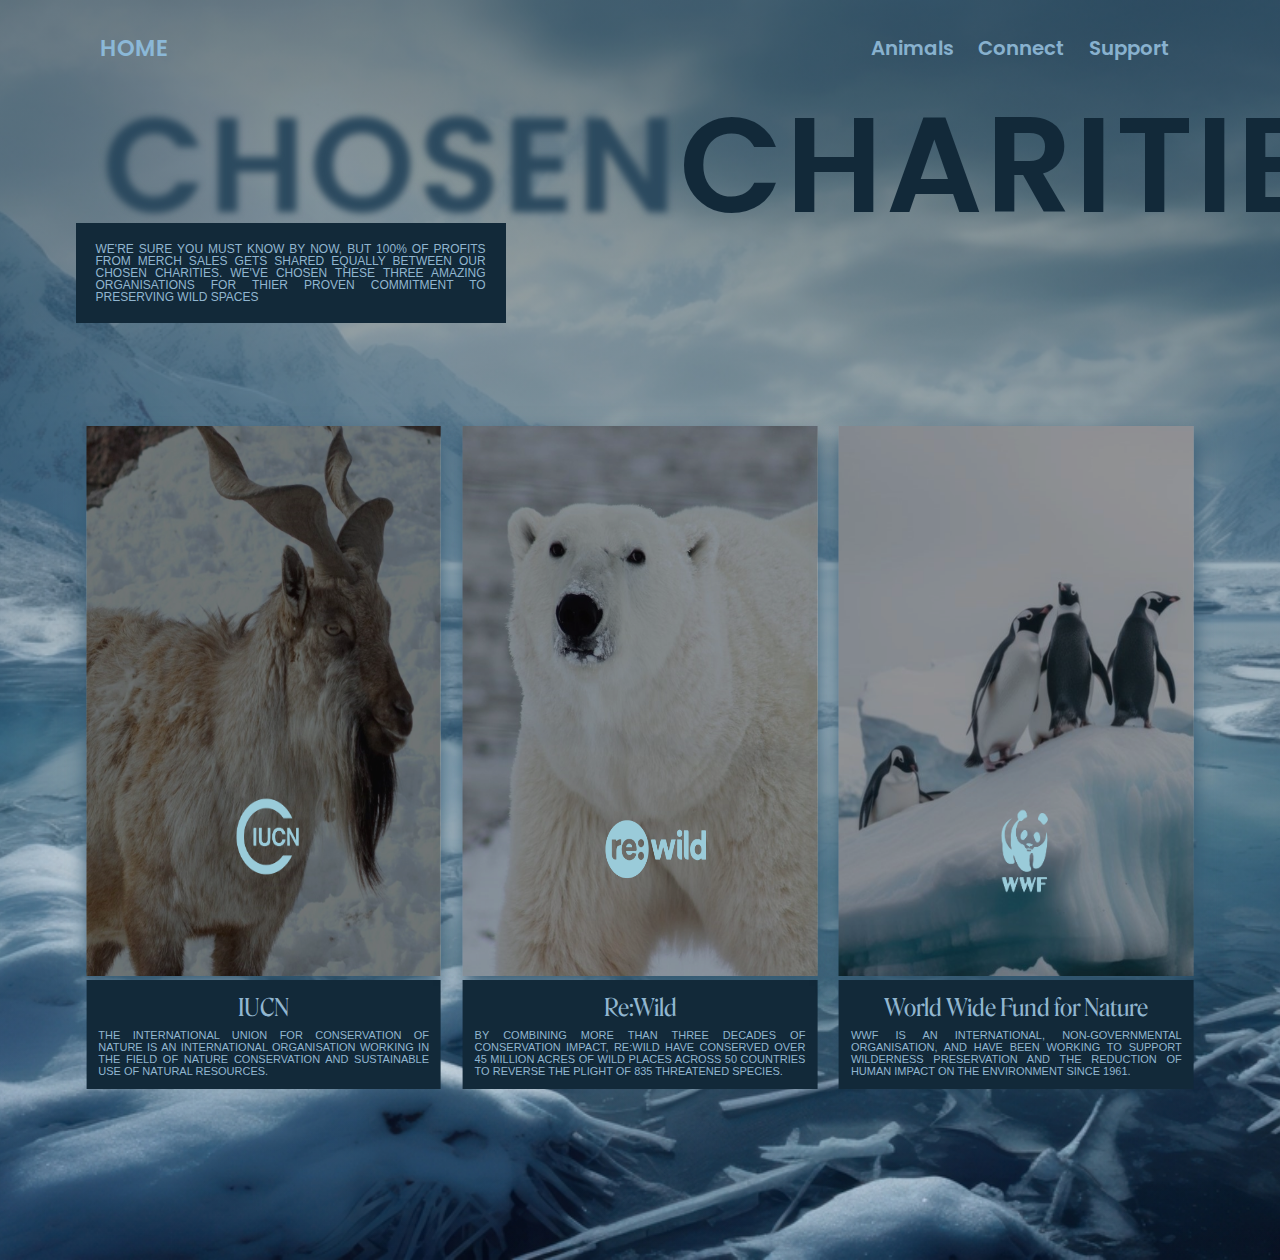
<file: SUPPORT/support.html>
<!DOCTYPE html>
<html lang="en">
<head>
    <meta charset="UTF-8">
    <meta name="viewport" content="width=device-width, initial-scale=1.0">
    <title>Support</title>
    <link rel="stylesheet" href="styleSupport.css">
</head>
<body>
    <div class="background">
        <header>
            <h2><a  href="../index.html" id="home-text" class="home">HOME</a></h2>
            <nav class="navigation">
                <a href="ANIMALS/animals2.html">Animals</a>
                <a href="../CONNECT/CONNECT.html">Connect</a>
                <a href="../SUPPORT/support.html">Support</a>
            </nav>
        </header>
        <div class="Chosen">
            <h1>CHOSEN</h1>
            <h2>CHARITIES</h2>
        </div>
        <div id="small-heading">
            <p>WE'RE SURE YOU MUST KNOW BY NOW, BUT 100% OF PROFITS FROM MERCH SALES GETS SHARED EQUALLY BETWEEN OUR CHOSEN CHARITIES. WE'VE CHOSEN THESE THREE AMAZING ORGANISATIONS FOR THIER PROVEN COMMITMENT TO PRESERVING WILD SPACES</p>
        </div>
        <div class="img-container">
        <div class="container">
            <img src="goat.jpg">
            <div class="overlay">
                <a href="https://www.iucnredlist.org/">
                    <img src="IUCN.png">
                </a>
            </div>
            <div class="bottom-text">
                <h2>
                    IUCN
                </h2>
                <h4>
                    THE INTERNATIONAL UNION FOR CONSERVATION OF NATURE IS AN INTERNATIONAL ORGANISATION WORKING IN THE FIELD OF NATURE CONSERVATION AND SUSTAINABLE USE OF NATURAL RESOURCES.
                </h4>
            </div>
        </div>
        <div class="polarcontainer">
            <img src="polarbear.jpg">
            <div class="overlay2">
                <a href="https://www.rewild.org/">
                    <img src="rewildlogo.png">
                </a>
            </div>
            <div class="bottom-text">
                <h2>
                    Re:Wild
                </h2>
                <h4>
                    BY COMBINING MORE THAN THREE DECADES OF CONSERVATION IMPACT, RE:WILD HAVE CONSERVED OVER 45 MILLION ACRES OF WILD PLACES ACROSS 50 COUNTRIES TO REVERSE THE PLIGHT OF 835 THREATENED SPECIES.
                </h4>
            </div>
        </div>
        <div class="penguincontainer">
            <img src="penguin.jpg">
            <div class="overlay3">
                <a href="https://www.wwf.org.uk/">
                    <img src="WWF.png">
                </a>
            </div>
            <div class="bottom-text">
                <h2>
                    World Wide Fund for Nature
                </h2>
                <h4>
                    WWF IS AN INTERNATIONAL, NON-GOVERNMENTAL ORGANISATION, AND HAVE BEEN WORKING TO SUPPORT WILDERNESS PRESERVATION AND THE REDUCTION OF HUMAN IMPACT ON THE ENVIRONMENT SINCE 1961.
                </h4>
            </div>
        </div>
    </div>
    </div>
</body>
</html>
</file>
<file: SUPPORT/styleSupport.css>
*{
    margin: 0;
    padding: 0;
    box-sizing: border-box;
}
@font-face {
    font-family:customFont1;
    src:url(../fonts/Poppins-SemiBold.ttf)
}
@font-face {
    font-family: customFont2;
    src: url(../fonts/Roslindale-DisplayNarrowRegular-Testing.otf);
}
.background{
    height: 140vh;
    background-image: linear-gradient(rgba(45, 70, 85, 0.671),transparent),url(../newImages/glacier-bg.jpg);
    background-size: cover;
    background-position: center;
    padding: 0 8%;
}
header {
    font-family:customFont1;
    position: absolute;
    top:0;
    left:0;
    width:100%;
    padding: 30px 100px;
    display:flex;
    justify-content: space-between;
    align-items: center;
    z-index: 100;
    /* border: white 2px solid; */
}
.home {
    font-size: 2vh;
    color:#8bb8d7;
    font-size: 2.5vh;
    font-family: customFont1;
    text-decoration: none;
}
.navigation a {
    font-family: customFont1;
    background-image: none;
    color:#88b1ce;
    padding: 10px;
    font-size: 2.2vh;
    text-decoration: none;
}
.navigation a:hover, .navigation {
    color: #ffff;
}
.Chosen{
    text-align: center;
    display: inline-flex;
    margin: 0%;
    margin-left: auto;
    font-family: customFont1;
    /* color:#fff; */
    top: 5%;
    position: relative;
}
.Chosen h1{
    color: #2c4a5f;
    font-size: 135px;
    letter-spacing: 3px;
    filter: blur(3.5px);
}
.Chosen h2{
    letter-spacing: 3px;
    font-size: 135px;
    color: #122939;
}
#small-heading{

}
p{
    text-align: justify;
    align-items: center;
    top: 50%;
    margin-left: -2.5%;
    color:#91b6d0;
    background-color: #122939;
    font-size:12px;
    line-height: 12px;
    font-family: Founders Grotesk, sans-serif;
    font-weight: 200;
    width: 40%;
    padding: 20px;
    margin-top: 20px;
}
.container{
    width: 33%;
    height: 550px;
    position: absolute;
    top: 65%;
    left: 15%;
    bottom: 20%;
    transform: translate(-50%,-50%);
    box-shadow: 0 10px 20px rgb(52, 89, 114);
}
.container img{
    height: 100%;
    width: 100%;
}
.img-container{
    top: 30%;
    position: relative;
}
.overlay{
    position: absolute;
    top: 0;
    bottom: 0;
    right: 0;
    left: 0;
    opacity: 1;
    transition: opacity 0.4s ease-in-out;
    background:rgba(14, 13, 13, 0.51);
    cursor: pointer;
}
.overlay img{
    height: 15%;
    width: 22%;
    margin-top: 104%;
    margin-left: 40%;
}
.container:hover .overlay{
    opacity: 0.2;
}

.polarcontainer{
    width: 33%;
    height: 550px;
    position: absolute;
    top: 65%;
    left: 50%;
    bottom: 20%;
    transform: translate(-50%,-50%);
    box-shadow: 0 10px 20px rgb(52, 89, 114);
}
.polarcontainer img{
    height: 100%;
    width: 100%;
}
.overlay2{
    position: absolute;
    top: 0;
    bottom: 0;
    right: 0;
    left: 0;
    opacity: 1;
    transition: opacity 0.4s ease-in-out;
    background: rgba(14, 13, 13, 0.333);
    cursor: pointer;
}
.overlay2 img{
    height: 21%;
    width: 29%;
    margin-top: 103%;
    margin-left: 40%;
}
.polarcontainer:hover .overlay2{
    opacity: 0.2;
}
.penguincontainer{
    width: 33%;
    height: 550px;
    position: absolute;
    top: 65%;
    left: 85%;
    bottom: 20%;
    transform: translate(-50%,-50%);
    box-shadow: 0 10px 20px rgb(52, 89, 114);
}
.penguincontainer img{
    height: 100%;
    width: 100%;
}
.overlay3{
    position: absolute;
    top: 0;
    bottom: 0;
    right: 0;
    left: 0;
    opacity: 1;
    transition: opacity 0.4s ease-in-out;
    background: rgba(14, 13, 13, 0.307);
    cursor: pointer;
}
.overlay3 img{
    height: 16%;
    width: 25%;
    margin-top: 107%;
    margin-left: 40%;
    opacity: 2;
}
.penguincontainer:hover .overlay3{
    opacity: 0.2;
}
.bottom-text{
    /* border: white 2px solid; */
    color:#91b6d0;
    background-color: #122939;
    text-align: justify;
    padding: 12px;
}
.bottom-text h2{
    font-family: customFont2;
    text-transform: none;
    text-align: center;
    margin-bottom: 7px;
    margin-top: 1px;
    font-weight: lighter;
}
.bottom-text h4{
    font-family: Founders Grotesk, sans-serif;
    font-weight: 200;
    font-size: 11px;
}
</file>
